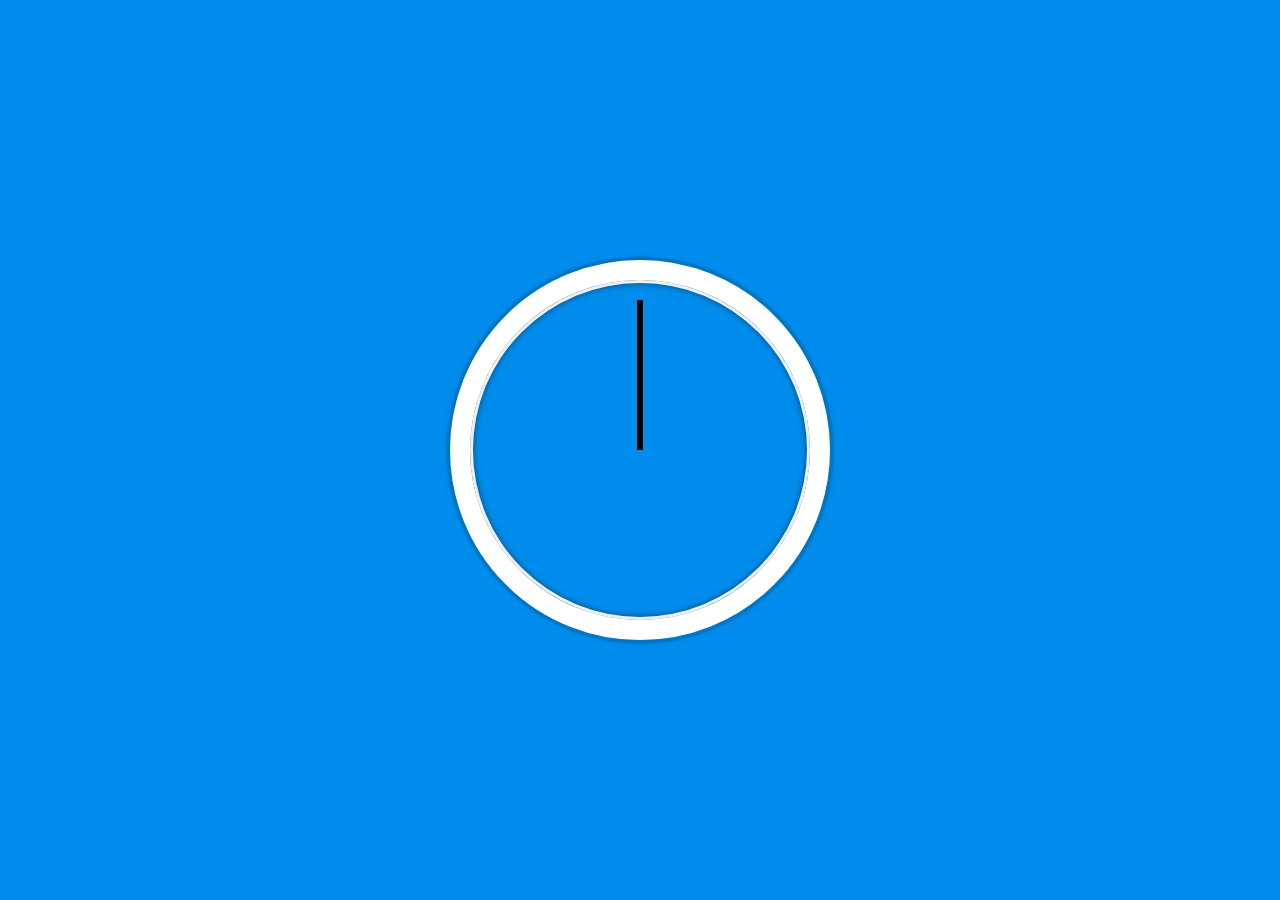
<file: 30DaysJS/2day/index.html>
<!DOCTYPE html>
<html lang="en">
<head>
  <meta charset="UTF-8">
  <title>JS + CSS Clock</title>
  <link rel="icon" href="https://fav.farm/🔥" />
</head>
<body>


    <div class="clock">
      <div class="clock-face">
        <div class="hand hour-hand"></div>
        <div class="hand min-hand"></div>
        <div class="hand second-hand"></div>
      </div>
    </div>


  <style>
    html {
      background: #018DED url(https://unsplash.it/1500/1000?image=881&blur=5);
      background-size: cover;
      font-family: 'helvetica neue';
      text-align: center;
      font-size: 10px;
    }

    body {
      margin: 0;
      font-size: 2rem;
      display: flex;
      flex: 1;
      min-height: 100vh;
      align-items: center;
    }

    .clock {
      width: 30rem;
      height: 30rem;
      border: 20px solid white;
      border-radius: 50%;
      margin: 50px auto;
      position: relative;
      padding: 2rem;
      box-shadow:
        0 0 0 4px rgba(0,0,0,0.1),
        inset 0 0 0 3px #EFEFEF,
        inset 0 0 10px black,
        0 0 10px rgba(0,0,0,0.2);
    }

    .clock-face {
      position: relative;
      width: 100%;
      height: 100%;
      transform: translateY(-3px); /* account for the height of the clock hands */
    }

    .hand {
      width: 50%;
      height: 6px;
      background: black;
      position: absolute;
      top: 50%;
      transform-origin: 100%;
      transform: rotate(90deg);
      transition: all 0.05s;
      transition-timing-function: cubic-bezier(0.1, 2.7, 0.58, 1);
    }

  </style>

  <script>
    const secondHand = document.querySelector('.second-hand');
    const minHand = document.querySelector('.min-hand');
    const hourHand = document.querySelector('.hour-hand');

    function setDate() {
        const now = new Date();
        
        const seconds = now.getSeconds();
        const secondsDegrees = ((seconds / 60) * 360) + 90;
        secondHand.style.transform = `rotate(${secondsDegrees}deg)`;

        const minutes = now.getMinutes();
        const minutesDegrees = ((minutes / 60) * 360) + ((seconds / 60) * 6) + 90;
        minHand.style.transform = `rotate(${minutesDegrees}deg)`;

        const hours = now.getHours();
        const hoursDegrees = ((hours / 12) * 360) + ((minutes / 60) * 30) + 90;
        hourHand.style.transform = `rotate(${hoursDegrees}deg)`;

        if (seconds == 0) {
            secondHand.style.transitionDuration = '0s';
            minHand.style.transitionDuration = '0s';
            hourHand.style.transitionDuration = '0s';
        } else {
            secondHand.style.transitionDuration = '0.05s';
            minHand.style.transitionDuration = '0.05s';
            hourHand.style.transitionDuration = '0.05s';
        }
    }

    
    
    setInterval(setDate, 1000);
  </script>
</body>
</html>
</file>
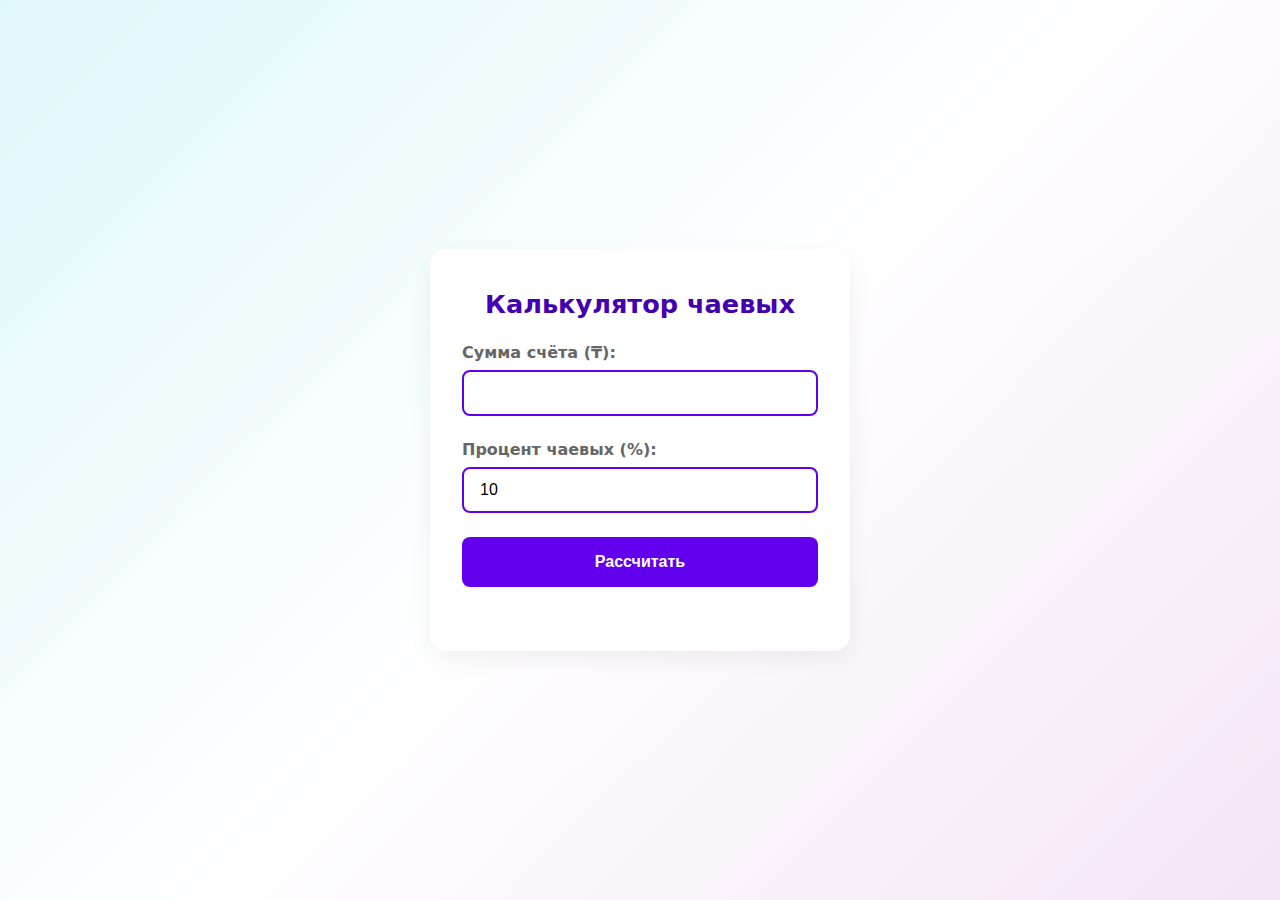
<file: not30days/TipTaxCalc/index.html>
<!DOCTYPE html>
<html lang="ru">
<head>
  <meta charset="UTF-8" />
  <title>Tip Calculator</title>
  <link rel="stylesheet" href="style.css" />
</head>
<body>
  <div class="card">
    <h1>Калькулятор чаевых</h1>

    <div class="form-group">
      <label for="bill">Сумма счёта (₸):</label>
      <input type="number" id="bill" min="0" step="0.01" />
    </div>

    <div class="form-group">
      <label for="tip">Процент чаевых (%):</label>
      <input type="number" id="tip" min="0" step="1" value="10" />
    </div>

    <button id="calc">Рассчитать</button>
    <p id="result"></p>
  </div>

  <script src="script.js"></script>
</body>
</html>
</file>
<file: not30days/TipTaxCalc/style.css>
/* =========  Tip Calculator – Vertical Layout Version  ========= */
:root {
  --clr-bg-gradient: linear-gradient(135deg, #e0f7fa 0%, #ffffff 50%, #f3e5f5 100%);
  --clr-card-bg: #ffffff;
  --clr-primary: #6200ee;
  --clr-primary-light: #7e3ff2;
  --clr-primary-dark: #4300b3;
  --clr-text: #212121;
  --clr-muted: #666;
  --radius-lg: 1rem;
  --radius-sm: 0.5rem;
  --shadow-card: 0 8px 24px rgba(0, 0, 0, 0.06);
  --transition: 0.25s ease;
}

*,
*::before,
*::after {
  box-sizing: border-box;
  margin: 0;
  padding: 0;
}

body {
  font-family: system-ui, -apple-system, "Segoe UI", Roboto, Helvetica, Arial, sans-serif;
  background: var(--clr-bg-gradient);
  display: flex;
  align-items: center;
  justify-content: center;
  min-height: 100vh;
  padding: 1rem;
  color: var(--clr-text);
}

/* Card wrapper */
.card {
  background: var(--clr-card-bg);
  border-radius: var(--radius-lg);
  box-shadow: var(--shadow-card);
  padding: 2.5rem 2rem;
  width: 100%;
  max-width: 420px;
  display: flex;
  flex-direction: column;
  gap: 1.5rem;
}

/* Heading */
.card h1 {
  font-size: 1.6rem;
  text-align: center;
  color: var(--clr-primary-dark);
  font-weight: 700;
}

/* Form group */
.form-group {
  display: flex;
  flex-direction: column;
}

.form-group label {
  font-weight: 600;
  margin-bottom: 0.5rem;
  color: var(--clr-muted);
}

.form-group input[type="number"] {
  padding: 0.75rem 1rem;
  font-size: 1rem;
  border: 2px solid var(--clr-primary);
  border-radius: var(--radius-sm);
  transition: border-color var(--transition), box-shadow var(--transition);
}

.form-group input:focus {
  outline: none;
  border-color: var(--clr-primary-dark);
  box-shadow: 0 0 0 3px rgba(98, 0, 238, 0.15);
}

/* Button */
button#calc {
  padding: 1rem;
  background-color: var(--clr-primary);
  color: white;
  font-weight: bold;
  font-size: 1rem;
  border: none;
  border-radius: var(--radius-sm);
  cursor: pointer;
  transition: background var(--transition), transform 0.2s ease;
}

button#calc:hover {
  background-color: var(--clr-primary-light);
}

button#calc:active {
  transform: scale(0.97);
}

/* Result output */
#result {
  font-size: 1.125rem;
  font-weight: 600;
  text-align: center;
  white-space: pre-line;
  opacity: 0;
  transform: translateY(10px);
  transition: opacity 0.3s ease, transform 0.3s ease;
}

#result.show {
  opacity: 1;
  transform: translateY(0);
}


/* ----------  Result Box  ---------- */
.result-box{
  background: #f9f7ff;
  border: 2px solid var(--clr-primary-light);
  border-radius: var(--radius-sm);
  padding: 1.25rem 1rem;
  text-align: center;
  display: none;          /* скрыто до расчёта */
  flex-direction: column;
  gap: .4rem;
  box-shadow: 0 4px 12px rgba(98,0,238,.08);
  animation: fadeIn .4s ease forwards;
}

.result-box .value{
  font-size: 1.35rem;
  font-weight: 700;
  color: var(--clr-primary-dark);
}

.result-box .label{
  font-size: .9rem;
  color: var(--clr-muted);
  letter-spacing: .4px;
}

/* плавное появление */
@keyframes fadeIn{
  from{opacity:0; transform:translateY(6px)}
  to  {opacity:1; transform:translateY(0)}
}
</file>
